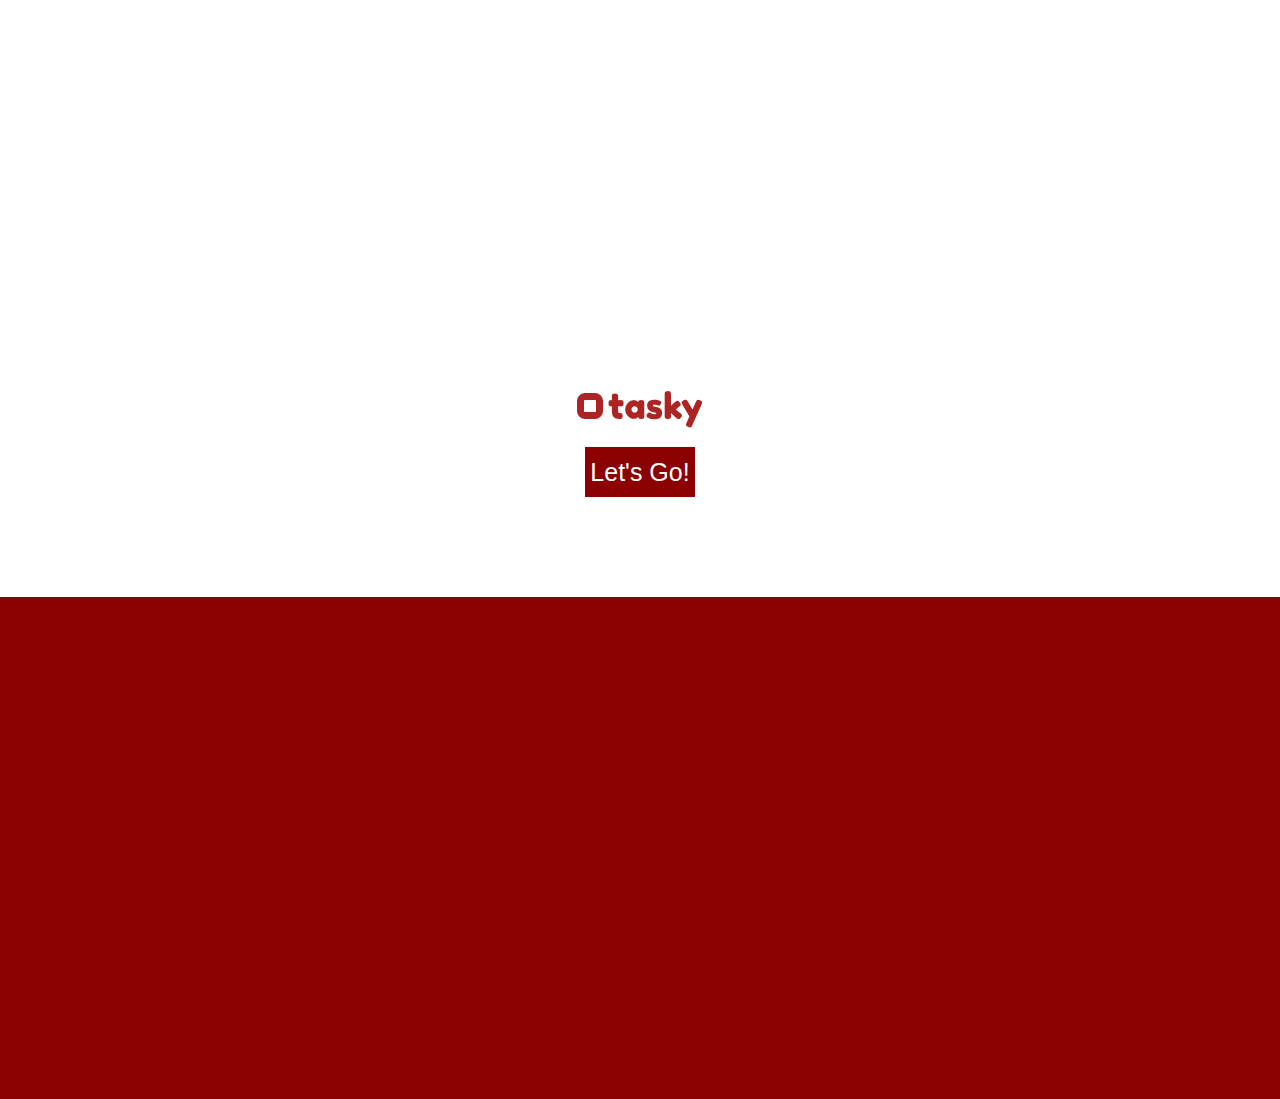
<file: index.html>
<!DOCTYPE html>
<html lang="en">

<head>
    <meta charset="UTF-8">
    <meta http-equiv="X-UA-Compatible" content="IE=edge">
    <meta name="viewport" content="width=device-width, initial-scale=1.0">
    <title>My Welcome Page</title>

    <link rel="stylesheet" href="style.css">
</head>

<body class="wrapper">


    <div class="logo">
        <img src="logo.png" alt="logo">
    </div>

    <div class="button">
        <a href="login.html"><input type="button" value="Let's Go!"></a>
    </div>

    <div class="rd"></div>
</body>

</html>
</file>
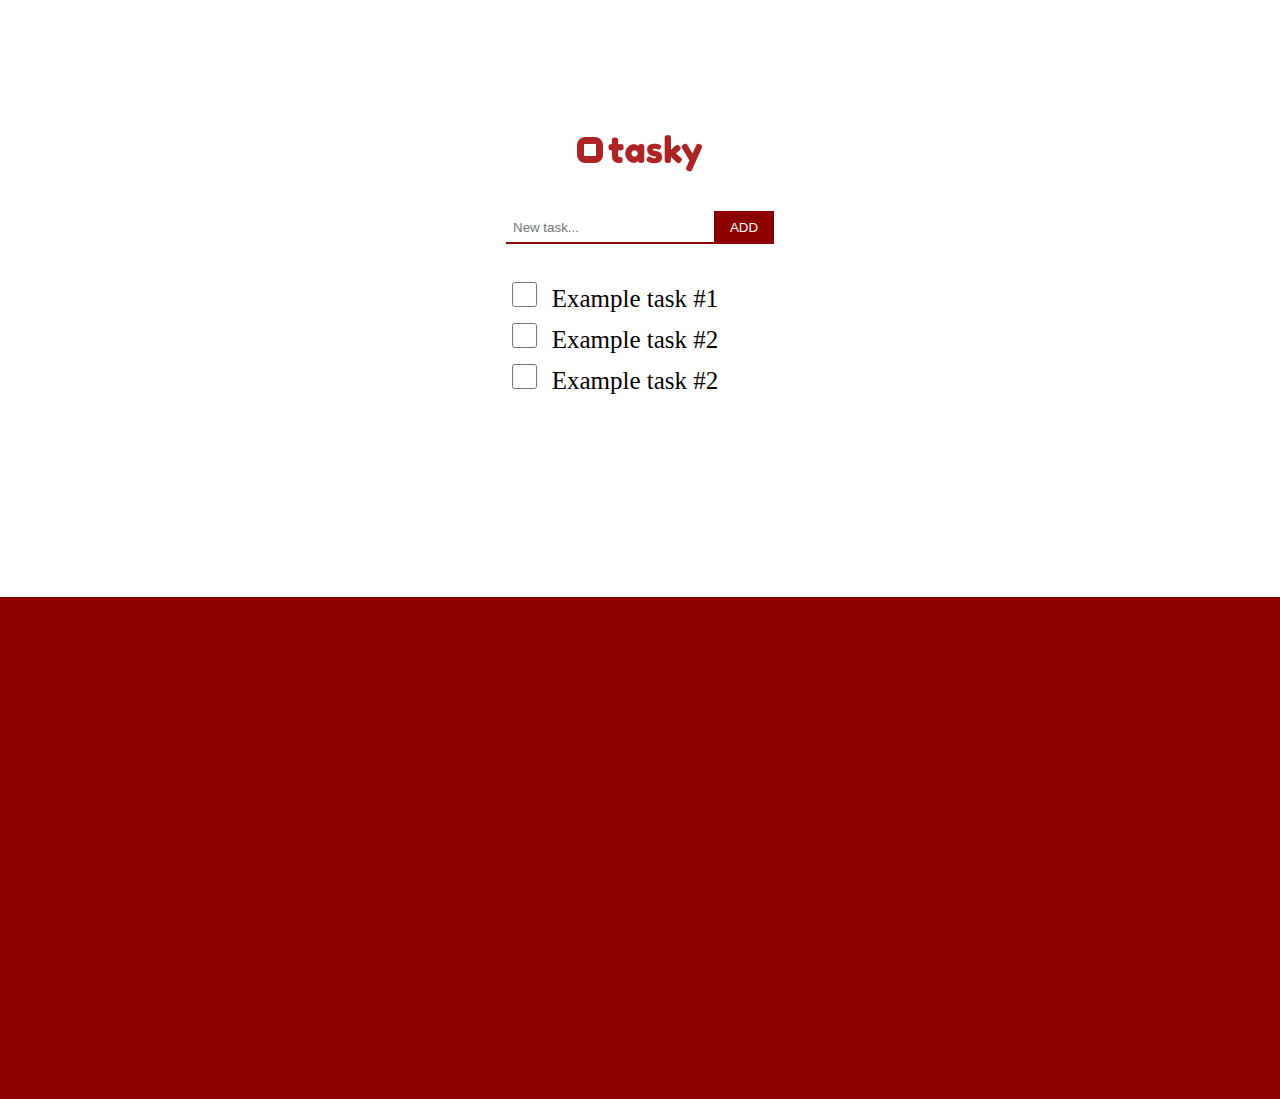
<file: home.html>
<!DOCTYPE html>
<html lang="en">

<head>
    <meta charset="UTF-8">
    <meta http-equiv="X-UA-Compatible" content="IE=edge">
    <meta name="viewport" content="width=device-width, initial-scale=1.0">
    <title>Home Page</title>

    <link rel="stylesheet" href="style.css">
</head>

<body class="wrap">

    <div class="logos">
        <img src="logo.png" alt="logo">
    </div>


    <div class="nu">
        <input type="tel" id="nu" placeholder="New task...">
        <input id="go" type="button" value="ADD">
    </div>

    <div class="choice">
        <input type="checkbox" id="task1"><label for="task1">Example task #1</label>
        <br>

        <input type="checkbox" id="task1"><label for="task1">Example task #2</label>
        <br>
        <input type="checkbox" id="task1"><label for="task1">Example task #2</label>
    </div>

    <div class="rd"></div>
</body>

</html>
</file>
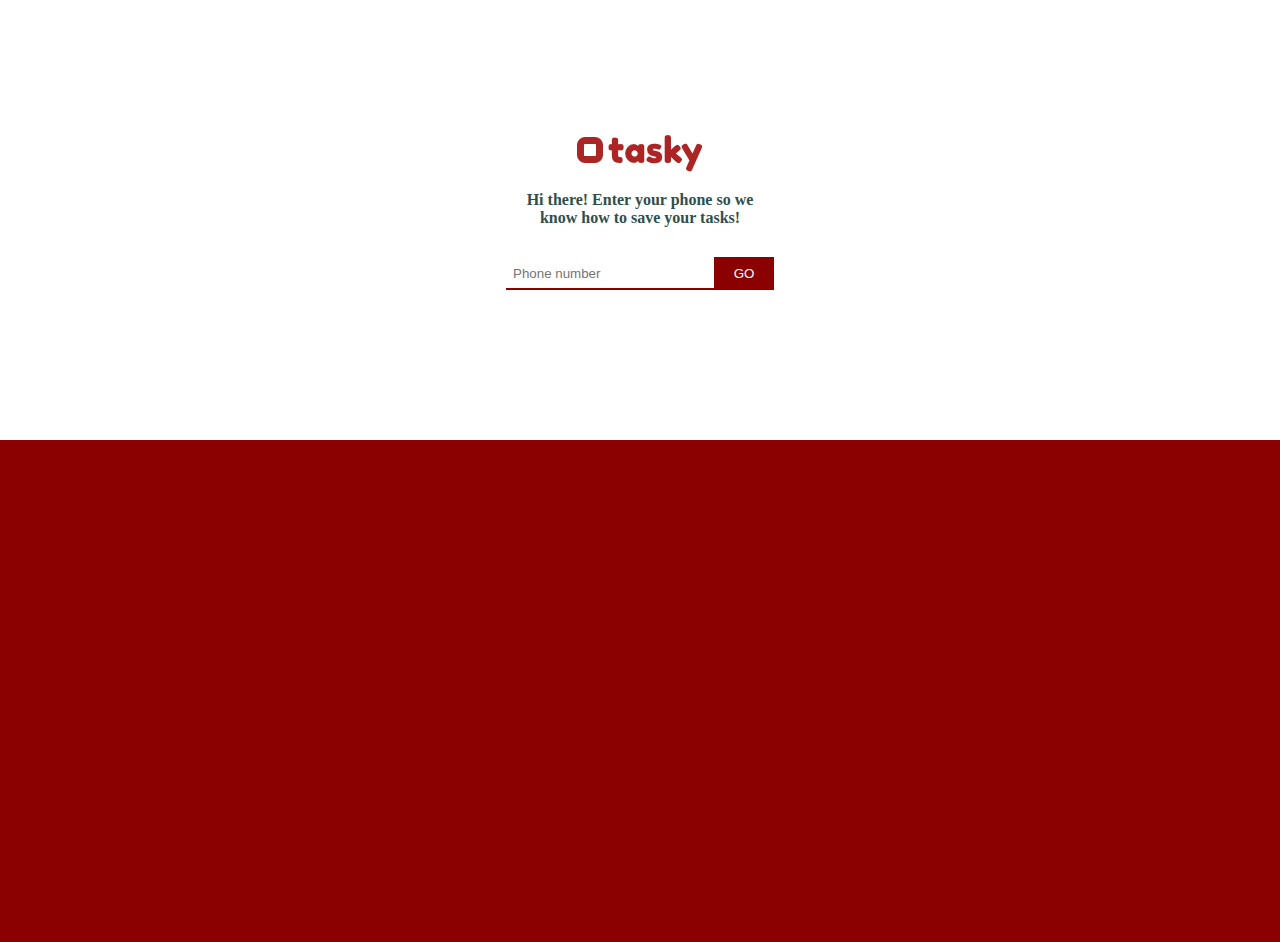
<file: login.html>
<!DOCTYPE html>
<html lang="en">

<head>
    <meta charset="UTF-8">
    <meta http-equiv="X-UA-Compatible" content="IE=edge">
    <meta name="viewport" content="width=device-width, initial-scale=1.0">
    <title>Login Page</title>

    <link rel="stylesheet" href="style.css">
</head>

<body class="wrap">

    <div class="logo">
        <img src="logo.png" alt="logo">
    </div>

    <div class="pg">
        <p>Hi there! Enter your phone so we <br> know how to save your tasks!</p>
    </div>
    <div class="num">
        <input type="tel" id="nu" placeholder="Phone number">
        <a href="home.html"><input id="go" type="button" value="GO"></a>
    </div>


    <div class="rd"></div>
</body>

</html>
</file>
<file: style.css>
* {
    margin: 0;
    padding: 0;
}


/* Welcome page*/

.wrapper {
    text-align: center;
    margin-top: 30%;
}

.rd {
    background-color: darkred;
    width: 100%;
    height: 500px;
    border: 1px solid darkred;
}

.logo {
    margin-bottom: 15px;
}

.logos {
    margin-bottom: 35px;
}

.button input {
    border: none;
    height: 50px;
    background: darkred;
    color: white;
    padding: 5px;
    margin-bottom: 100px;
    font-size: 25px;
}


/*
Login Page
*/

.wrap {
    text-align: center;
    margin-top: 10%;
}

.pg {
    color: darkslategray;
    font-weight: bold;
    margin-bottom: 30px;
}

.num {
    margin-bottom: 150px;
}

.num #nu {
    border: none;
    outline: none;
    border-bottom: 2px solid darkred;
    padding: 7px;
    width: 200px;
}

.num #go {
    color: white;
    background: darkred;
    border: none;
    width: 60px;
    padding: 9px;
    margin-left: -10px;
}


/*
Home page
*/

.nu {
    margin-bottom: 30px;
}

.nu #nu {
    border: none;
    outline: none;
    border-bottom: 2px solid darkred;
    padding: 7px;
    width: 200px;
}

.nu #go {
    color: white;
    background: darkred;
    border: none;
    width: 60px;
    padding: 9px;
    margin-left: -10px;
}

.choice {
    margin-bottom: 200px;
    margin-left: -50px
}

.choice #task1 {
    width: 25px;
    height: 25px;
    margin: 8px 0;
    margin-right: 15px;
}

.ru {
    width: 100px;
}

.choice label {
    font-size: 25px;
    display: inline-block;
}
</file>
